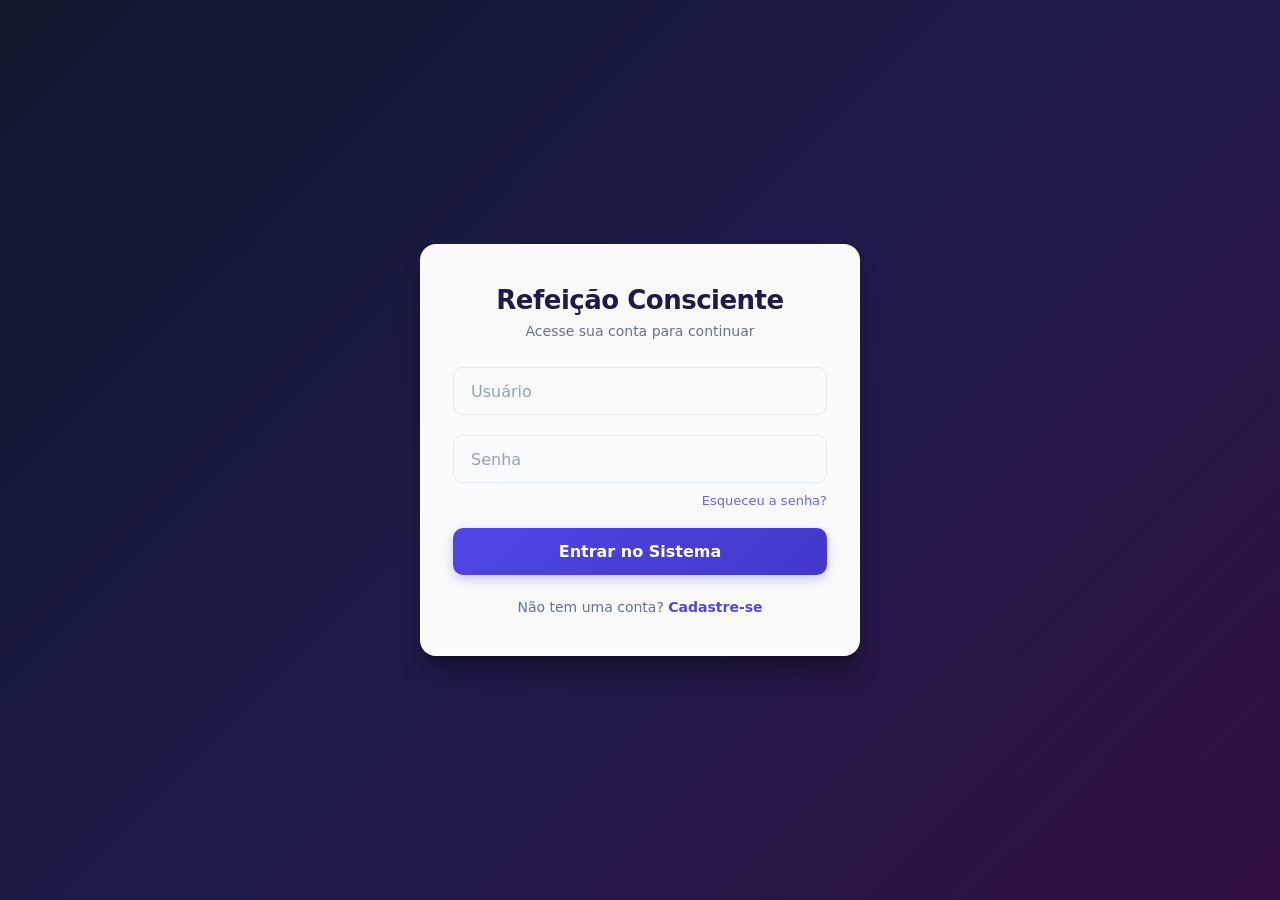
<file: index.html>
<!DOCTYPE html>
<html lang="pt-br">
<head>
    <meta charset="UTF-8">
    <meta name="viewport" content="width=device-width, initial-scale=1.0">
    <link rel="stylesheet" href="css/auth.css">
    <title>Refeição Consciente - Login</title>
</head>
<body>
    <div class="container">
        <div class="card">
            <h1>Refeição Consciente</h1>
            <p class="subtitle">Acesse sua conta para continuar</p>
            
            <div id="msgError"></div>
            <div id="msgSuccess"></div>

            <div class="labels">
                <input type="text" id="usuario" placeholder=" " required />
                <label for="usuario">Usuário</label>
            </div>
            
            <div class="labels">
                <input type="password" id="senha" placeholder=" " required />
                <label for="senha">Senha</label>
            </div>

            <a href="recuperar-senha.html" class="forgot-password-link">Esqueceu a senha?</a>

            <button onclick="entrar()">Entrar no Sistema</button>
            
            <p class="footer-text">Não tem uma conta? <a href="cadastro.html">Cadastre-se</a></p>
        </div>
    </div>
    <script>
        window.onload = function() {
            if(localStorage.getItem('usuario_nome')) {
                // Lógica de redirecionamento futuro caso já esteja logado
            }
        }
    </script>
    <script src="js/auth.js"></script>
</body>
</html>
</file>
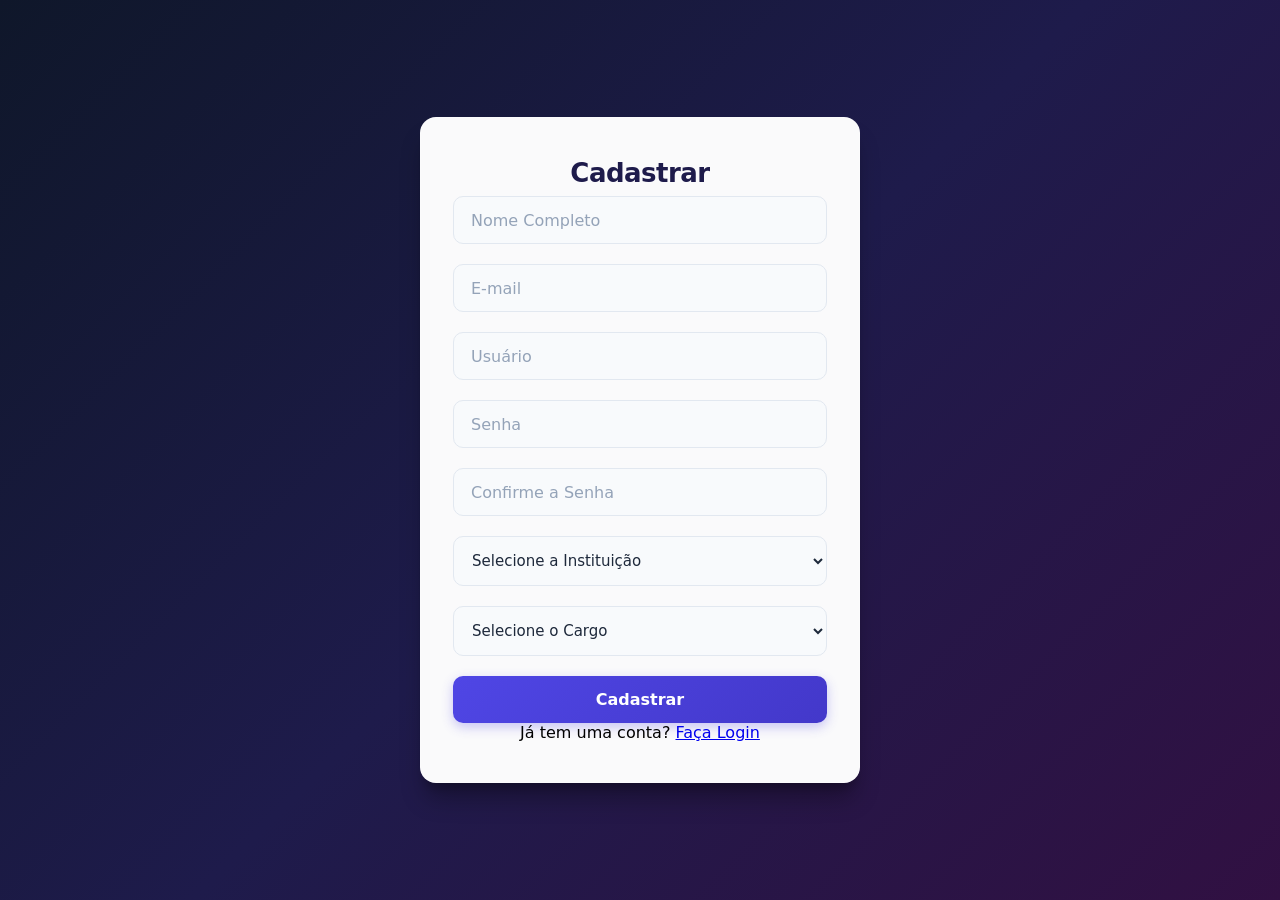
<file: cadastro.html>
<!DOCTYPE html>
<html lang="pt-br">
<head>
    <meta charset="UTF-8">
    <meta name="viewport" content="width=device-width, initial-scale=1.0">
    <link rel="stylesheet" href="css/auth.css">
    <title>Refeição Consciente - Cadastro</title>
</head>
<body>
    <div class="container">
        <div class="card">
            <h1>Cadastrar</h1>
            <div id="msgError"></div>
            <div id="msgSuccess"></div>
            
            <div class="labels">
                <input type="text" id="nome" placeholder=" " required />
                <label for="nome">Nome Completo</label>
            </div>
            <div class="labels">
                <input type="email" id="email" placeholder=" " required />
                <label for="email">E-mail</label>
            </div>
            <div class="labels">
                <input type="text" id="usuario" placeholder=" " required />
                <label for="usuario">Usuário</label>
            </div>
            <div class="labels">
                <input type="password" id="senha" placeholder=" " required />
                <label for="senha">Senha</label>
            </div>
            <div class="labels">
                <input type="password" id="confirmaSenha" placeholder=" " required />
                <label for="confirmaSenha">Confirme a Senha</label>
            </div>
            <div class="labels">
                <select id="instituicao" required>
                    <option value="" disabled selected>Selecione a Instituição</option>
                    <option value="1">Escola Estadual Exemplo</option> 
                </select>
            </div>
            <div class="labels">
                <select id="cargo" required>
                    <option value="" disabled selected>Selecione o Cargo</option>
                    <option value="responsavel">Responsável de Turma / Professor</option>
                    <option value="operador">Cozinheiro(a) / Operador</option>
                    <option value="consumidor">Aluno / Consumidor</option>
                </select>
            </div>
            <button onclick="cadastrar()">Cadastrar</button>
            <p>Já tem uma conta? <a href="login.html">Faça Login</a></p>
        </div>
    </div>
    <script src="js/auth.js"></script>
</body>
</html>
</file>
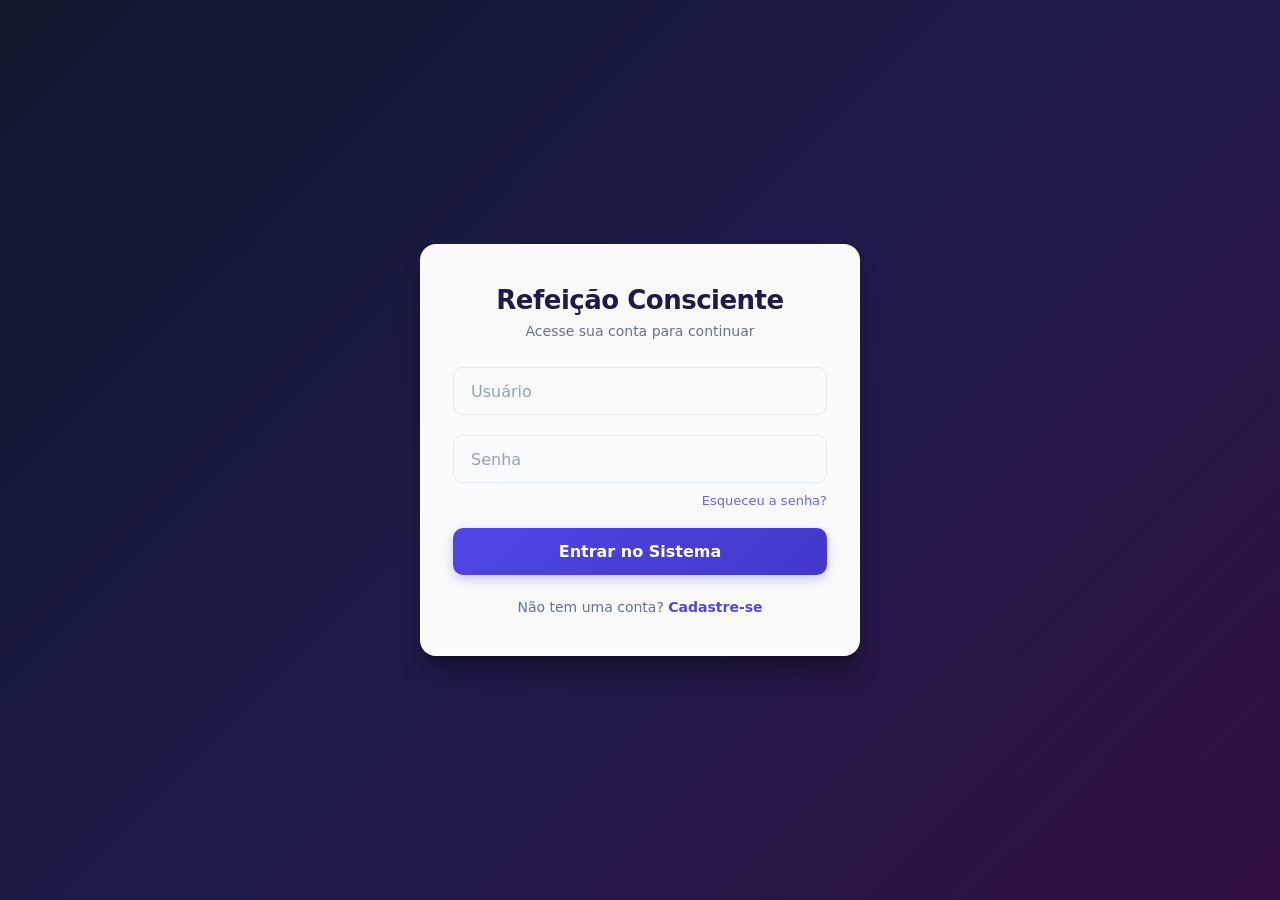
<file: cardapio.html>
<!DOCTYPE html>
<html lang="pt-br">
<head>
    <meta charset="UTF-8">
    <meta name="viewport" content="width=device-width, initial-scale=1.0">
    <link rel="stylesheet" href="css/dashboard.css?v=2.0">
    <title>Cardápio Semanal</title>
</head>
<body>
    <header class="top-bar">
        <div>Usuário: <strong id="nome-usuario-logado">Carregando...</strong></div>
        <button class="btn-sair" onclick="sair()">Sair</button>
    </header>

    <main class="main-container">
        <div class="card-panel" style="text-align: center;">
            <h1>Cardápio Semanal</h1>
            
            <div class="dias-tabs">
                <button class="tab-btn" onclick="selecionarDia('segunda', this)">Segunda</button>
                <button class="tab-btn" onclick="selecionarDia('terca', this)">Terça</button>
                <button class="tab-btn" onclick="selecionarDia('quarta', this)">Quarta</button>
                <button class="tab-btn" onclick="selecionarDia('quinta', this)">Quinta</button>
                <button class="tab-btn" onclick="selecionarDia('sexta', this)">Sexta</button>
            </div>

            <div id="visualizacao-cardapio">
                <h3 id="titulo-dia">Selecione um dia</h3>
                <p><strong>Prato Principal:</strong> <span id="view-prato">-</span></p>
                <p><strong>Acompanhamento:</strong> <span id="view-acompanhamento">-</span></p>
            </div>

            <!-- Oculto por padrão, será exibido pelo JS se o usuário for admin -->
            <hr id="linha-edicao" style="margin: 30px 0; display: none;">
            <div id="painel-edicao" style="display: none; text-align: left; max-width: 400px; margin: 0 auto;">
                <h3>Editar Cardápio do Dia</h3>
                <div style="margin-bottom: 10px;">
                    <label>Prato Principal:</label>
                    <input type="text" id="edit-prato">
                </div>
                <div style="margin-bottom: 15px;">
                    <label>Acompanhamento:</label>
                    <input type="text" id="edit-acompanhamento">
                </div>
                <button onclick="salvarCardapio()" class="btn-primary" style="width: 100%;">Salvar Alteração</button>
            </div>
        </div>
    </main>
    <script src="js/cardapio.js"></script>
</body>
</html>
</file>
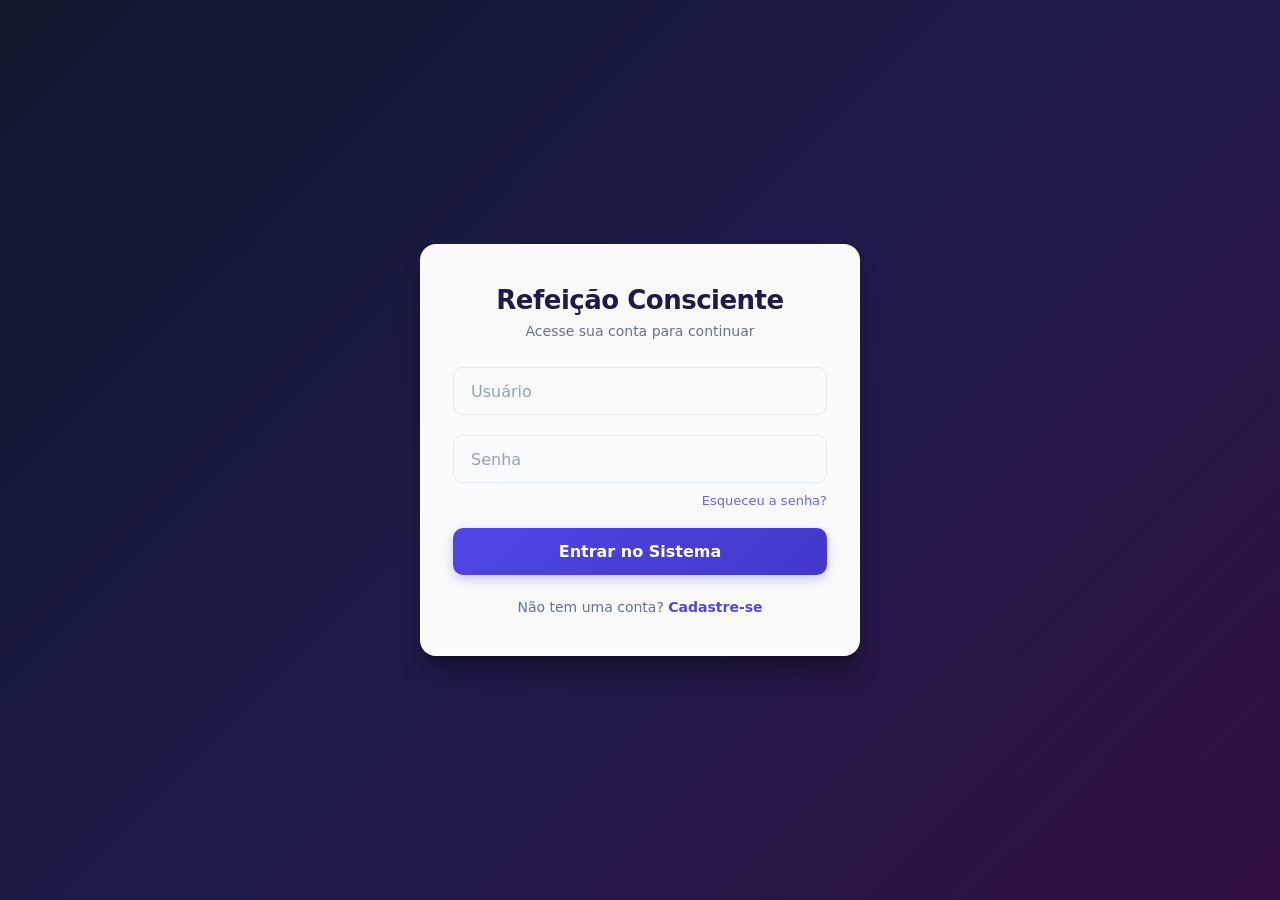
<file: dashboard-admin.html>
<!DOCTYPE html>
<html lang="pt-br">
<head>
    <meta charset="UTF-8">
    <meta name="viewport" content="width=device-width, initial-scale=1.0">
    <link rel="stylesheet" href="css/dashboard.css?v=4.0">
    <title>Painel Administrativo | Refeição Consciente</title>
</head>
<body class="admin-layout">

    <aside class="sidebar" id="sidebar">
        <button class="toggle-sidebar-btn" onclick="toggleSidebar()">☰</button>
        <div class="sidebar-brand">
            <h2 id="brand-text">Refeição <span>Consciente</span></h2>
        </div>
        <nav class="sidebar-nav">
            <button class="nav-item active" onclick="openTab('tab-registro', this)"><span class="icon">📝</span> <span class="nav-text">Lançar Merenda</span></button>
            <button class="nav-item" onclick="openTab('tab-cozinha', this)"><span class="icon">🍳</span> <span class="nav-text">Painel da Cozinha</span></button>
            <button class="nav-item" onclick="openTab('tab-cardapio', this)"><span class="icon">📅</span> <span class="nav-text">Visão do Cardápio</span></button>
            <button class="nav-item" onclick="openTab('tab-relatorio', this)"><span class="icon">📊</span> <span class="nav-text">Relatórios Mensais</span></button>
        </nav>
        <div class="sidebar-footer">
            <div class="user-info">
                <span class="user-name" id="nome-usuario-logado">Carregando...</span>
                <span class="user-role">Administrador</span>
            </div>
            <button class="btn-logout" onclick="sair()">Sair</button>
        </div>
    </aside>

    <main class="main-content">
        <div id="tab-registro" class="tab-content active"><iframe src="registro-merenda.html"></iframe></div>
        <div id="tab-cozinha" class="tab-content"><iframe src="painel-cozinha.html"></iframe></div>
        <div id="tab-cardapio" class="tab-content"><iframe src="cardapio.html"></iframe></div>
        <div id="tab-relatorio" class="tab-content"><iframe src="relatorio-admin.html"></iframe></div>
    </main>

    <script>
        if (!localStorage.getItem('usuario_nome')) {
          alert('Acesso negado! Faça login primeiro.');
          window.location.href = 'login.html';
      }
      function openTab(tabId, btn) {
        document.querySelectorAll('.tab-content').forEach(c => c.classList.remove('active'));
        document.querySelectorAll('.nav-item').forEach(b => b.classList.remove('active'));
        document.getElementById(tabId).classList.add('active');
        btn.classList.add('active');
      }
      function toggleSidebar() {
          document.getElementById('sidebar').classList.toggle('collapsed');
      }
      function sair() {
        localStorage.removeItem('usuario_nome');
        localStorage.removeItem('usuario_cargo');
        window.location.href = 'login.html';
      }
      document.addEventListener('DOMContentLoaded', () => {
          const nomeLogado = localStorage.getItem('usuario_nome') || 'Usuário';
          const elementoNome = document.getElementById('nome-usuario-logado');
          if(elementoNome) elementoNome.innerText = nomeLogado;
      });
    </script>
</body>
</html>
</file>
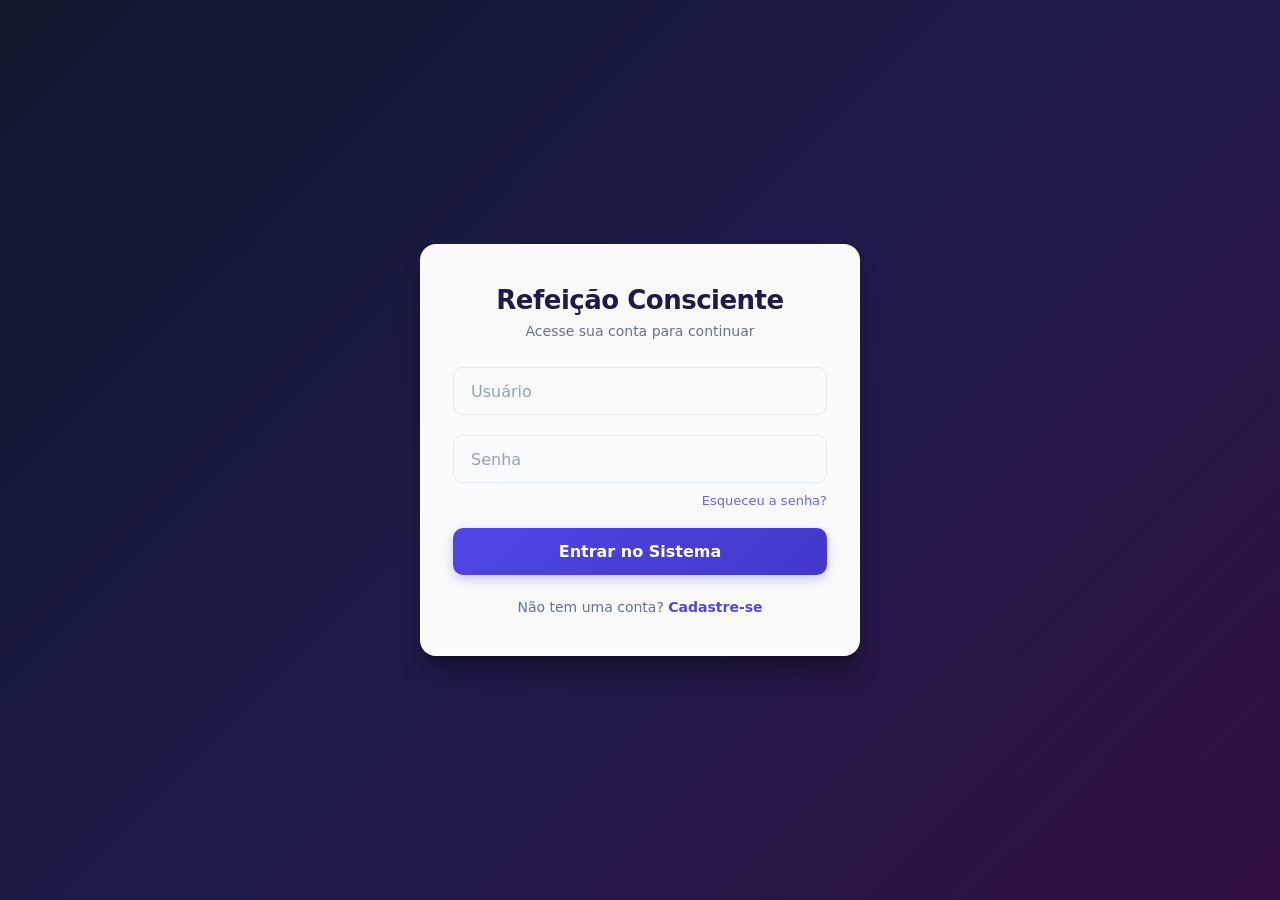
<file: painel-cozinha.html>
<!DOCTYPE html>
<html lang="pt-br">
<head>
    <meta charset="UTF-8">
    <link rel="stylesheet" href="css/dashboard.css">
    <title>Painel da Cozinha</title>
</head>
<body>
    <header class="top-bar">
        <div>Operador: <strong id="nome-usuario-logado">Carregando...</strong></div>
        <button class="btn-sair" onclick="sair()">Sair</button>
    </header>

    <main class="main-container">
        <section class="summary-cards">
            <div class="card-metric total-main"><h3>Total Refeições</h3><p id="total-geral">0</p></div>
            <div class="card-metric"><h3>Manhã</h3><p id="total-manha">0</p></div>
            <div class="card-metric"><h3>Tarde</h3><p id="total-tarde">0</p></div>
            <div class="card-metric"><h3>Noite</h3><p id="total-noite">0</p></div>
        </section>

        <div class="card-panel">
            <h2>Detalhamento das Salas</h2>
            <table>
                <thead>
                    <tr><th>Sala</th><th>Turno</th><th>Quantidade</th></tr>
                </thead>
                <tbody id="dadosMerenda"></tbody>
            </table>
        </div>
    </main>
    <script src="js/cozinha.js"></script>
</body>
</html>
</file>
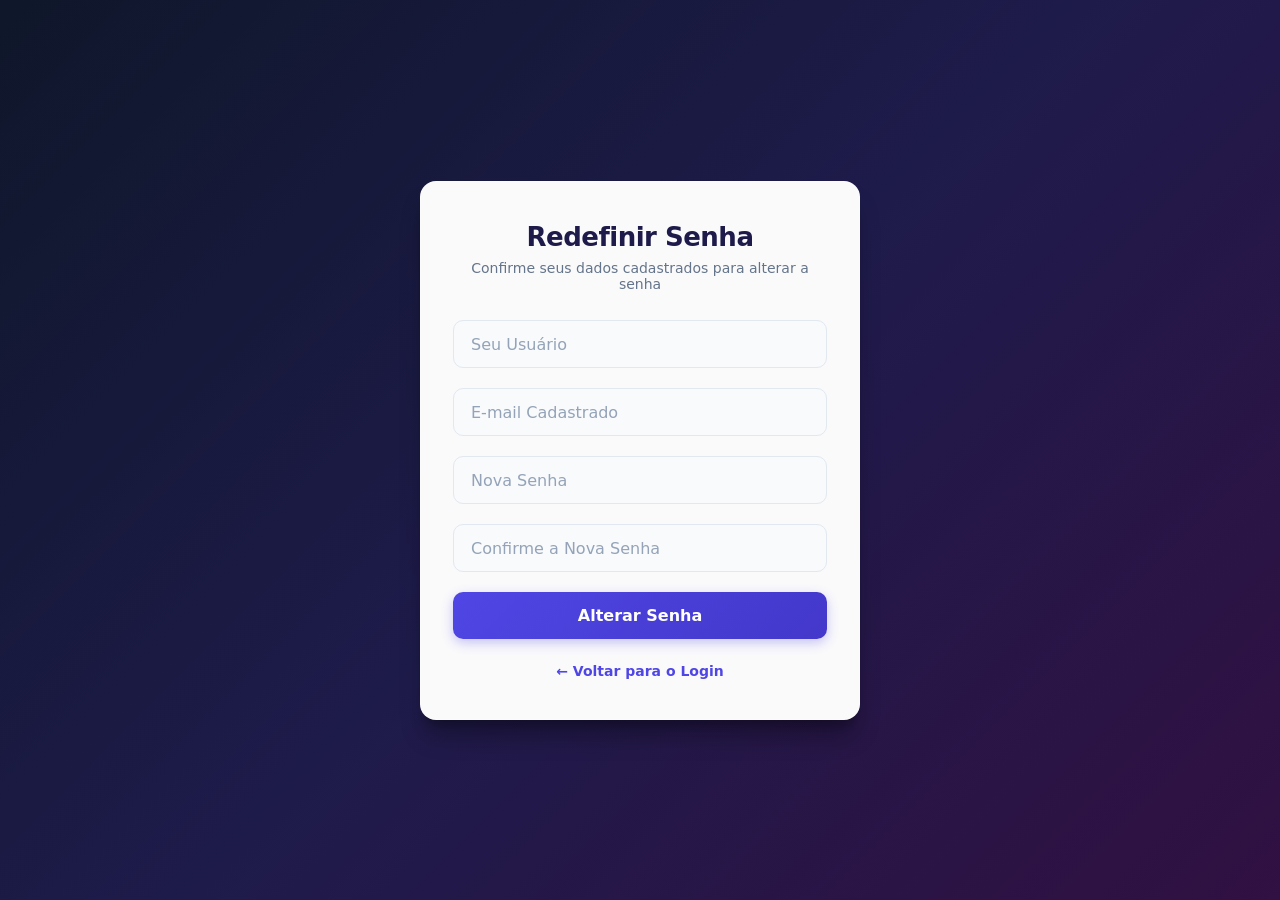
<file: recuperar-senha.html>
<!DOCTYPE html>
<html lang="pt-br">
<head>
    <meta charset="UTF-8">
    <meta name="viewport" content="width=device-width, initial-scale=1.0">
    <link rel="stylesheet" href="css/auth.css">
    <title>Refeição Consciente - Redefinir Senha</title>
</head>
<body>
    <div class="container">
        <div class="card">
            <h1>Redefinir Senha</h1>
            <p class="subtitle">Confirme seus dados cadastrados para alterar a senha</p>
            
            <div id="msgError"></div>
            <div id="msgSuccess"></div>

            <div class="labels">
                <input type="text" id="rec-usuario" placeholder=" " required />
                <label for="rec-usuario">Seu Usuário</label>
            </div>

            <!-- MODIFICADO: Agora solicita o E-mail em vez do Nome -->
            <div class="labels">
                <input type="email" id="rec-email" placeholder=" " required />
                <label for="rec-email">E-mail Cadastrado</label>
            </div>

            <div class="labels">
                <input type="password" id="nova-senha" placeholder=" " required />
                <label for="nova-senha">Nova Senha</label>
            </div>

            <div class="labels">
                <input type="password" id="confirma-senha" placeholder=" " required />
                <label for="confirma-senha">Confirme a Nova Senha</label>
            </div>

            <button onclick="redefinirSenha()">Alterar Senha</button>
            
            <p class="footer-text"><a href="login.html">← Voltar para o Login</a></p>
        </div>
     </div>
    <script src="js/auth.js"></script>
</body>
</html>
</file>
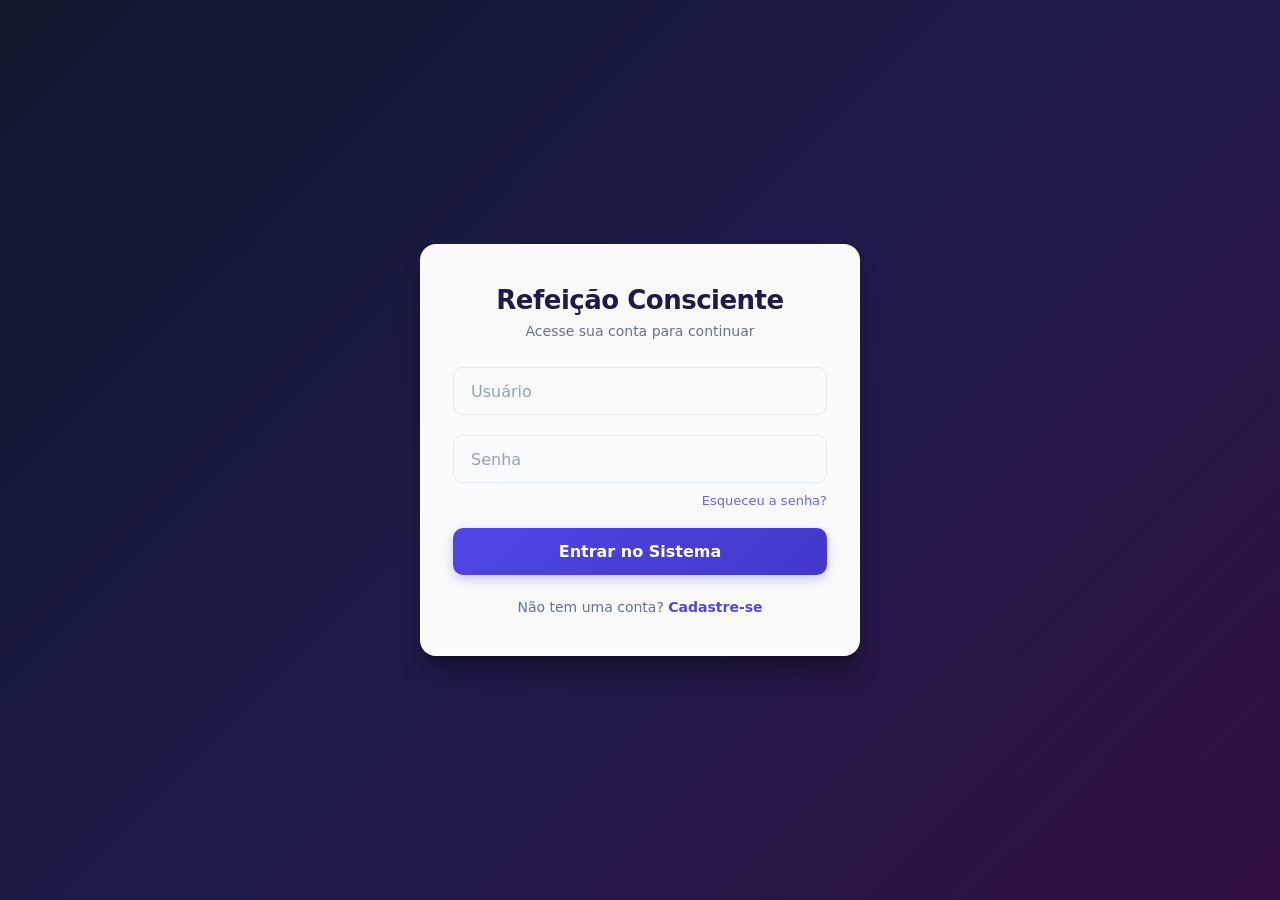
<file: registro-merenda.html>
<!DOCTYPE html>
<html lang="pt-br">
<head>
    <meta charset="UTF-8">
    <meta name="viewport" content="width=device-width, initial-scale=1.0">
    <link rel="stylesheet" href="css/dashboard.css?v=5.0">
    <title>Registro de Merenda</title>
</head>
<body>
    <header class="top-bar">
        <div>Responsável: <strong id="nome-usuario-logado">Carregando...</strong></div>
        <button class="btn-sair" onclick="sair()">Sair</button>
    </header>

    <main class="main-container">
        <h1>Registro de Merenda das Turmas</h1>
        <div class="card-panel">
            <div class="panel-section">
                <label for="select-sala">Sala de Aula</label>
                <select id="select-sala" name="sala">
                    <option value="" disabled selected>Selecione a Sala</option>
                    <option value="1">1</option>
                    <option value="2">2</option>
                    <option value="3">3</option>
                    <option value="4">4</option>
                    <option value="5">5</option>
                    <option value="Salão">Salão</option>
                </select>
            </div>

            <div class="panel-section">
                <label for="diminuir-btn">Quantidade de Alunos</label>
                <div class="quantidade-counter">
                    <button type="button" id="diminuir-btn" aria-label="Diminuir alunos">-</button>
                    <span id="quantidade">0</span>
                    <button type="button" id="aumentar-btn" aria-label="Aumentar alunos">+</button>
                </div>
            </div>

            <div class="panel-section">
                <label>Turno</label>
                <div class="radio-group">
                    <label><input type="radio" id="turno-manha" name="turno" value="Manhã"> Manhã</label>
                    <label><input type="radio" id="turno-tarde" name="turno" value="Tarde"> Tarde</label>
                    <label><input type="radio" id="turno-noite" name="turno" value="Noite"> Noite</label>
                </div>
            </div>

            <div class="actions" style="margin-top: 25px;">
                <button type="button" class="btn-primary" id="enviar">Enviar Registro</button>
            </div>
        </div>
    </main>
    <script src="js/merenda.js"></script>
</body>
</html>
</file>
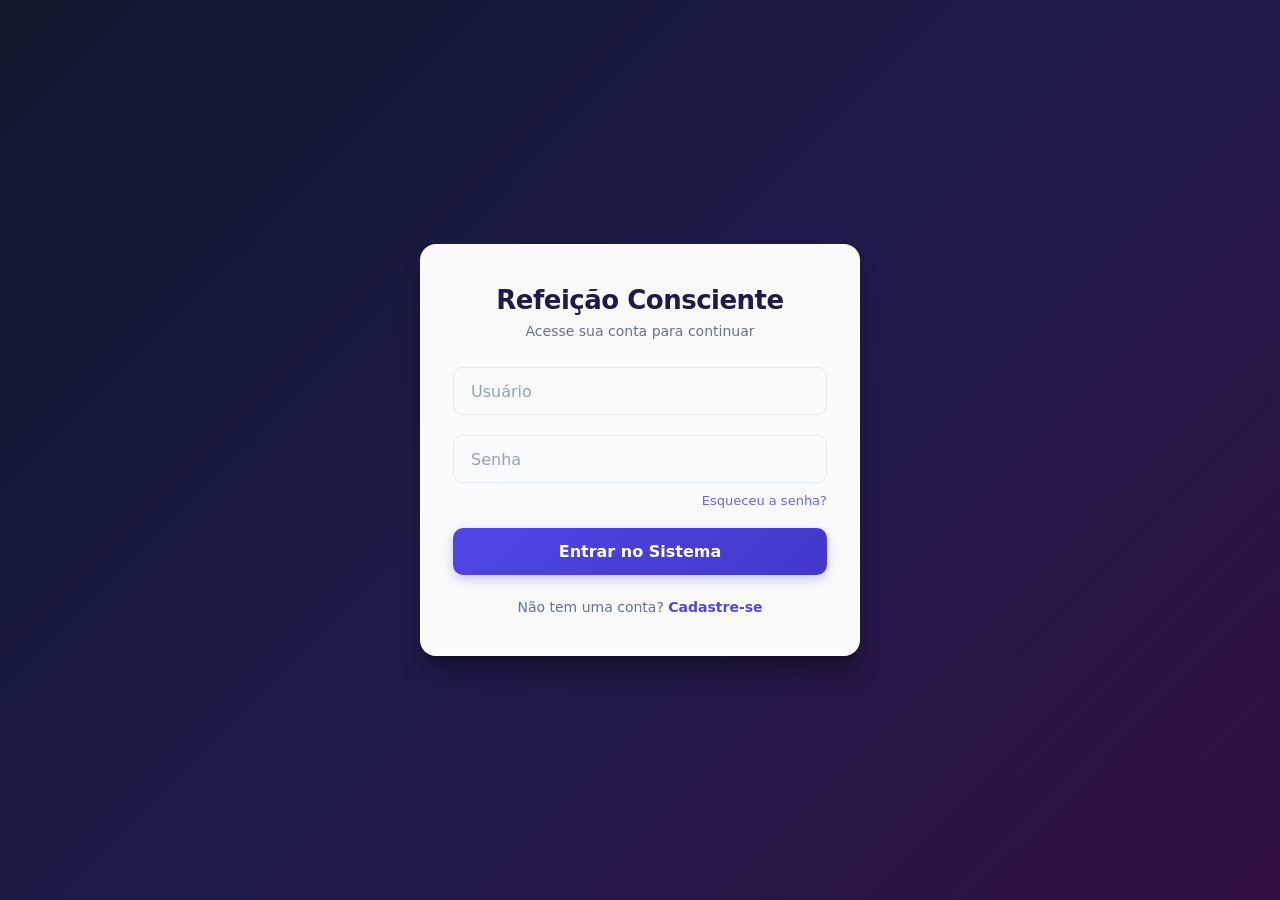
<file: relatorio-admin.html>
<!DOCTYPE html>
<html lang="pt-br">
<head>
    <meta charset="UTF-8">
    <meta name="viewport" content="width=device-width, initial-scale=1.0">
    <link rel="stylesheet" href="css/dashboard.css">
    <title>Refeição Consciente - Relatório Mensal</title>
</head>
<body>
    <header class="top-bar">
        <h1>Relatórios Mensais de Merenda</h1>
        <div><button onclick="sair()" class="btn-sair">Sair</button></div>
    </header>

    <main class="main-container">
        <div class="card-panel">
            <h2>Filtrar Por Mês e Ano</h2>
            <div style="display: flex; gap: 15px; margin-top: 15px; align-items: center; flex-wrap: wrap;">
                <div>
                    <label for="select-mes">Mês:</label>
                    <select id="select-mes">
                        <option value="01">Janeiro</option>
                        <option value="02">Fevereiro</option>
                        <option value="03">Março</option>
                        <option value="04">Abril</option>
                        <option value="05">Maio</option>
                        <option value="06">Junho</option>
                        <option value="07">Julho</option>
                        <option value="08">Agosto</option>
                        <option value="09" selected>Setembro</option>
                        <option value="10">Outubro</option>
                        <option value="11">Novembro</option>
                        <option value="12">Dezembro</option>
                    </select>
                </div>
                <div>
                    <label for="select-ano">Ano:</label>
                    <select id="select-ano">
                        <option value="2026" selected>2026</option>
                        <option value="2025">2025</option>
                    </select>
                </div>
                <div style="align-self: flex-end;">
                    <button class="btn-primary" onclick="buscarRelatorioMensal()">Gerar Relatório</button>
                </div>
            </div>
        </div>

        <div class="summary-cards">
            <div class="card-metric total-main">
                <h3>Total Servido no Mês</h3>
                <p id="total-mes">0</p>
            </div>
        </div>

        <div class="card-panel">
            <h3>Detalhamento por Dia</h3>
            <table>
                <thead>
                    <tr><th>Data</th><th>Turno</th><th>Quantidade</th></tr>
                </thead>
                <tbody id="tabela-relatorio">
                    <tr><td colspan="3">Selecione o mês e clique em "Gerar Relatório".</td></tr>
                </tbody>
            </table>
        </div>
    </main>
    <script src="js/relatorio.js"></script>
</body>
</html>
</file>
<file: css/auth.css>
* {
    margin: 0;
    padding: 0;
    box-sizing: border-box;
    font-family: 'Inter', 'Segoe UI', system-ui, -apple-system, sans-serif;
}

body {
    background: linear-gradient(135deg, #0f172a 0%, #1e1b4b 50%, #311042 100%);
    display: flex;
    justify-content: center;
    align-items: center;
    min-height: 100vh;
    padding: 20px;
}

.container {
    width: 100%;
    max-width: 440px;
}

.card {
    background: rgba(255, 255, 255, 0.98);
    backdrop-filter: blur(10px);
    padding: 40px 32px;
    border-radius: 16px;
    box-shadow: 0 20px 25px -5px rgba(0, 0, 0, 0.3), 0 10px 10px -5px rgba(0, 0, 0, 0.2);
    text-align: center;
    border: 1px solid rgba(255, 255, 255, 0.2);
}

.card h1 {
    color: #1e1b4b;
    font-size: 26px;
    font-weight: 700;
    margin-bottom: 8px;
    letter-spacing: -0.5px;
}

.subtitle {
    color: #64748b;
    font-size: 14px;
    margin-bottom: 28px;
}

.labels {
    position: relative;
    margin-bottom: 20px;
    text-align: left;
}

.labels input, .labels select {
    width: 100%;
    padding: 14px 14px;
    border: 1.5px solid #e2e8f0;
    border-radius: 10px;
    outline: none;
    font-size: 15px;
    color: #1e293b;
    background: #f8fafc;
    transition: all 0.2s ease-in-out;
}

.labels input:focus, .labels select:focus {
    border-color: #4f46e5;
    background: #ffffff;
    box-shadow: 0 0 0 4px rgba(79, 70, 229, 0.15);
}

.labels label {
    position: absolute;
    left: 14px;
    top: 50%;
    transform: translateY(-50%);
    color: #94a3b8;
    transition: all 0.2s ease;
    pointer-events: none;
    background: transparent;
    padding: 0 4px;
}

.labels input:focus ~ label,
.labels input:not(:placeholder-shown) ~ label {
    top: 0;
    font-size: 12px;
    font-weight: 600;
    color: #4f46e5;
    background: #ffffff;
}

.forgot-password-link {
    display: block;
    text-align: right;
    margin: -10px 0 20px 0;
    font-size: 13px;
    color: #4f46e5;
    text-decoration: none;
    font-weight: 600;
}

.forgot-password-link:hover {
    text-decoration: underline;
}

button {
    width: 100%;
    padding: 14px;
    background: linear-gradient(135deg, #4f46e5 0%, #4338ca 100%);
    color: white;
    border: none;
    border-radius: 10px;
    font-size: 16px;
    font-weight: 600;
    cursor: pointer;
    box-shadow: 0 4px 12px rgba(79, 70, 229, 0.3);
    transition: all 0.2s ease;
}

button:hover {
    transform: translateY(-1px);
    box-shadow: 0 6px 16px rgba(79, 70, 229, 0.4);
}

#msgError, #msgSuccess {
    padding: 12px 16px;
    border-radius: 8px;
    margin-bottom: 20px;
    font-size: 14px;
    font-weight: 500;
    display: none;
}

#msgError {
    background-color: #fef2f2;
    color: #991b1b;
    border: 1px solid #fecaca;
}

#msgSuccess {
    background-color: #f0fdf4;
    color: #166534;
    border: 1px solid #bbf7d0;
}

p.footer-text {
    margin-top: 24px;
    font-size: 14px;
    color: #64748b;
}

p.footer-text a {
    color: #4f46e5;
    text-decoration: none;
    font-weight: 600;
}

p.footer-text a:hover {
    text-decoration: underline;
}
/* Container de ações secundárias no login */
.forgot-container {
    display: flex;
    justify-content: flex-end;
    margin-top: -8px;
    margin-bottom: 22px;
}

.forgot-password-link {
    font-size: 13px;
    color: #6366f1;
    text-decoration: none;
    font-weight: 500;
    transition: color 0.2s ease;
}

.forgot-password-link:hover {
    color: #4f46e5;
    text-decoration: underline;
}
</file>
<file: css/dashboard.css>
/* ===================================================
   1. RESET & ESTILOS BASE
   =================================================== */
* {
    margin: 0;
    padding: 0;
    box-sizing: border-box;
    font-family: 'Segoe UI', Tahoma, Geneva, Verdana, sans-serif;
}

body {
    background-color: #f4f6f9;
    color: #333;
}

/* ===================================================
   2. LAYOUT PRINCIPAL COM MENU LATERAL (SIDEBAR ADMIN)
   =================================================== */
body.admin-layout {
    display: flex;
    min-height: 100vh;
    background-color: #f4f6f9;
    margin: 0;
    overflow-x: hidden;
}

/* Sidebar Fixa */
.sidebar {
    width: 260px;
    background-color: #000050; /* Azul escuro corporativo */
    color: #ffffff;
    display: flex;
    flex-direction: column;
    justify-content: space-between;
    box-shadow: 3px 0 10px rgba(0, 0, 0, 0.15);
    z-index: 100;
}

.sidebar-brand {
    padding: 25px 20px;
    border-bottom: 1px solid rgba(255, 255, 255, 0.1);
}

.sidebar-brand h2 {
    font-size: 1.2rem;
    margin: 0;
    color: #ffffff;
}

.sidebar-brand h2 span {
    color: #28a745; /* Verde de destaque */
}

.sidebar-brand small {
    color: #a0a5ba;
    font-size: 0.75rem;
    text-transform: uppercase;
    letter-spacing: 1px;
}

/* Navegação da Sidebar */
.sidebar-nav {
    display: flex;
    flex-direction: column;
    gap: 5px;
    padding: 20px 10px;
    flex: 1;
}

.nav-item {
    display: flex;
    align-items: center;
    gap: 12px;
    background: transparent;
    color: #c2c7d0;
    border: none;
    padding: 12px 15px;
    border-radius: 6px;
    font-size: 0.95rem;
    font-weight: 600;
    cursor: pointer;
    text-align: left;
    width: 100%;
    transition: all 0.2s ease;
}

.nav-item .icon {
    font-size: 1.1rem;
}

.nav-item:hover {
    background-color: rgba(255, 255, 255, 0.08);
    color: #ffffff;
}

.nav-item.active {
    background-color: #28a745;
    color: #ffffff;
    box-shadow: 0 4px 10px rgba(40, 167, 69, 0.3);
}

/* Rodapé do Menu Lateral */
.sidebar-footer {
    padding: 20px;
    border-top: 1px solid rgba(255, 255, 255, 0.1);
    background-color: #000038;
    display: flex;
    align-items: center;
    justify-content: space-between;
}

.user-info {
    display: flex;
    flex-direction: column;
}

.user-name {
    font-size: 0.85rem;
    font-weight: bold;
    color: #ffffff;
}

.user-role {
    font-size: 0.75rem;
    color: #a0a5ba;
}

.btn-logout {
    background: #dc3545;
    color: white;
    border: none;
    padding: 6px 12px;
    border-radius: 4px;
    font-size: 0.8rem;
    font-weight: bold;
    cursor: pointer;
}

.btn-logout:hover {
    background: #bd2130;
}

/* Área Central de Conteúdo */
.main-content {
    flex: 1;
    padding: 0;
    height: 100vh;
    overflow: hidden;
}

.main-content .tab-content {
    display: none;
    height: 100%;
}

.main-content .tab-content.active {
    display: block;
}

.main-content iframe {
    width: 100%;
    height: 100vh;
    border: none;
}

/* ===================================================
   3. ESTILOS DAS PÁGINAS INTERNAS (IFRAMES)
   =================================================== */
.top-bar {
    background-color: #000080;
    color: white;
    padding: 15px 30px;
    display: flex;
    justify-content: space-between;
    align-items: center;
    box-shadow: 0 2px 5px rgba(0,0,0,0.1);
}

.btn-sair {
    background: #dc3545;
    color: white;
    border: none;
    padding: 8px 16px;
    border-radius: 4px;
    cursor: pointer;
    font-weight: bold;
}

.btn-sair:hover {
    background: #bd2130;
}

.main-container {
    max-width: 1000px;
    margin: 30px auto;
    padding: 0 20px;
}

.card-panel {
    background: white;
    padding: 25px;
    border-radius: 8px;
    box-shadow: 0 2px 8px rgba(0,0,0,0.05);
    margin-bottom: 20px;
}

.panel-section {
    margin-bottom: 20px;
}

.panel-section label {
    display: block;
    font-weight: bold;
    margin-bottom: 8px;
    color: #000080;
}

select, input[type="text"] {
    width: 100%;
    padding: 10px;
    border: 1px solid #ccc;
    border-radius: 6px;
}

/* Ajuste e Alinhamento do Contador de Alunos */
.quantidade-counter {
    display: inline-flex;
    align-items: center;
    gap: 12px;
}

.quantidade-counter span {
    font-size: 18px;
    font-weight: bold;
    min-width: 24px;
    text-align: center;
}

.quantidade-counter button {
    width: 40px;
    height: 40px;
    font-size: 20px;
    background: #000080;
    color: white;
    border: none;
    border-radius: 50%;
    cursor: pointer;
    display: flex;
    align-items: center;
    justify-content: center;
}

.radio-group {
    display: flex;
    gap: 20px;
}

.radio-group label {
    font-weight: normal;
    color: #333;
    cursor: pointer;
}

/* Botões Principais */
.btn-primary {
    background-color: #28a745;
    color: white;
    border: none;
    padding: 12px 24px;
    font-size: 16px;
    font-weight: bold;
    border-radius: 6px;
    cursor: pointer;
    transition: background-color 0.2s ease;
}

.btn-primary:hover {
    background-color: #218838;
}

.card-panel .btn-primary {
    margin-top: 15px;
}

/* Métricas da Cozinha */
.summary-cards {
    display: grid;
    grid-template-columns: repeat(auto-fit, minmax(200px, 1fr));
    gap: 15px;
    margin-bottom: 25px;
}

.card-metric {
    background: white;
    padding: 20px;
    border-radius: 8px;
    text-align: center;
    box-shadow: 0 2px 6px rgba(0,0,0,0.05);
}

.card-metric.total-main {
    background: #000080;
    color: white;
}

.card-metric p {
    font-size: 28px;
    font-weight: bold;
    margin-top: 5px;
}

table {
    width: 100%;
    border-collapse: collapse;
    margin-top: 15px;
}

table th, table td {
    padding: 12px;
    border: 1px solid #ddd;
    text-align: center;
}

table th {
    background-color: #f8f9fa;
    color: #000080;
}

/* Cardápio Semanal */
.card-panel h1 {
    color: #000080;
    margin-bottom: 20px;
}

.dias-tabs {
    display: flex;
    justify-content: center;
    gap: 10px;
    flex-wrap: wrap;
}

.dias-tabs .tab-btn {
    background-color: #f8f9fa;
    color: #000080;
    border: 2px solid #000080;
    padding: 10px 20px;
    border-radius: 25px;
    font-weight: bold;
    font-size: 14px;
    cursor: pointer;
    transition: all 0.2s ease-in-out;
}

.dias-tabs .tab-btn:hover,
.dias-tabs .tab-btn.active {
    background-color: #000080;
    color: white;
    transform: translateY(-2px);
    box-shadow: 0 4px 8px rgba(0, 0, 128, 0.2);
}

#visualizacao-cardapio {
    background-color: #f8f9fa;
    border-radius: 8px;
    padding: 20px 25px;
    border-left: 6px solid #28a745;
    box-shadow: 0 2px 6px rgba(0,0,0,0.04);
    text-align: left;
    max-width: 500px;
    margin: 20px auto 0 auto !important;
}

#titulo-dia {
    color: #000080;
    font-size: 1.25rem;
    margin-bottom: 12px;
    border-bottom: 1px solid #e0e0e0;
    padding-bottom: 8px;
}

#visualizacao-cardapio p {
    margin: 8px 0;
    font-size: 1rem;
    color: #444;
}

#visualizacao-cardapio strong {
    color: #000080;
}

#painel-edicao {
    background-color: #f8f9fa;
    padding: 20px;
    border-radius: 8px;
    border: 1px solid #e0e0e0;
}

#painel-edicao h3 {
    color: #000080;
    margin-bottom: 15px;
}

#painel-edicao label {
    font-weight: bold;
    color: #333;
    display: block;
    margin-bottom: 5px;
}

/* ===================================================
   4. RESPONSIVIDADE (MOBILE & TABLET)
   =================================================== */
@media (max-width: 768px) {
    body.admin-layout {
        flex-direction: column;
    }

    .sidebar {
        width: 100%;
        height: auto;
        box-shadow: 0 2px 5px rgba(0,0,0,0.2);
    }
    /* === COLE AQUI O CÓDIGO PARA SUMIR COM O BOTÃO NO CELULAR === */
    .toggle-sidebar-btn {
        display: none;
    }
    .sidebar-brand {
        padding: 15px 20px;
        display: flex;
        justify-content: space-between;
        align-items: center;
    }

    .sidebar-nav {
        flex-direction: row;
        overflow-x: auto;
        padding: 10px;
        gap: 8px;
        border-top: 1px solid rgba(255, 255, 255, 0.1);
        white-space: nowrap;
    }

    .nav-item {
        width: auto;
        padding: 8px 12px;
        font-size: 0.85rem;
    }

    .sidebar-footer {
        display: none;
    }

    .main-content iframe {
        height: calc(100vh - 110px);
    }

    .main-container {
        margin: 15px auto;
        padding: 0 10px;
    }

    .card-panel {
        padding: 15px;
    }

    .radio-group {
        flex-direction: column;
        gap: 10px;
    }

    .btn-primary {
        width: 100%;
    }

    table {
        display: block;
        overflow-x: auto;
        white-space: nowrap;
    }
}

/* ===================================================
   5. ANIMAÇÃO DE RECOLHER A SIDEBAR (TOGGLE)
   =================================================== */
.sidebar {
    transition: width 0.3s ease;
}

.sidebar.collapsed {
    width: 80px;
}

.sidebar.collapsed .sidebar-brand h2,
.sidebar.collapsed .sidebar-brand small,
.sidebar.collapsed .nav-text,
.sidebar.collapsed .user-info {
    display: none;
}

.sidebar.collapsed .nav-item {
    justify-content: center;
    padding: 12px 0;
}

.sidebar.collapsed .nav-item .icon {
    margin: 0;
}

.toggle-sidebar-btn {
    background: transparent;
    border: none;
    color: white;
    font-size: 20px;
    padding: 15px;
    cursor: pointer;
    text-align: right;
    transition: all 0.3s;
}

.sidebar.collapsed .toggle-sidebar-btn {
    text-align: center;
}
</file>
